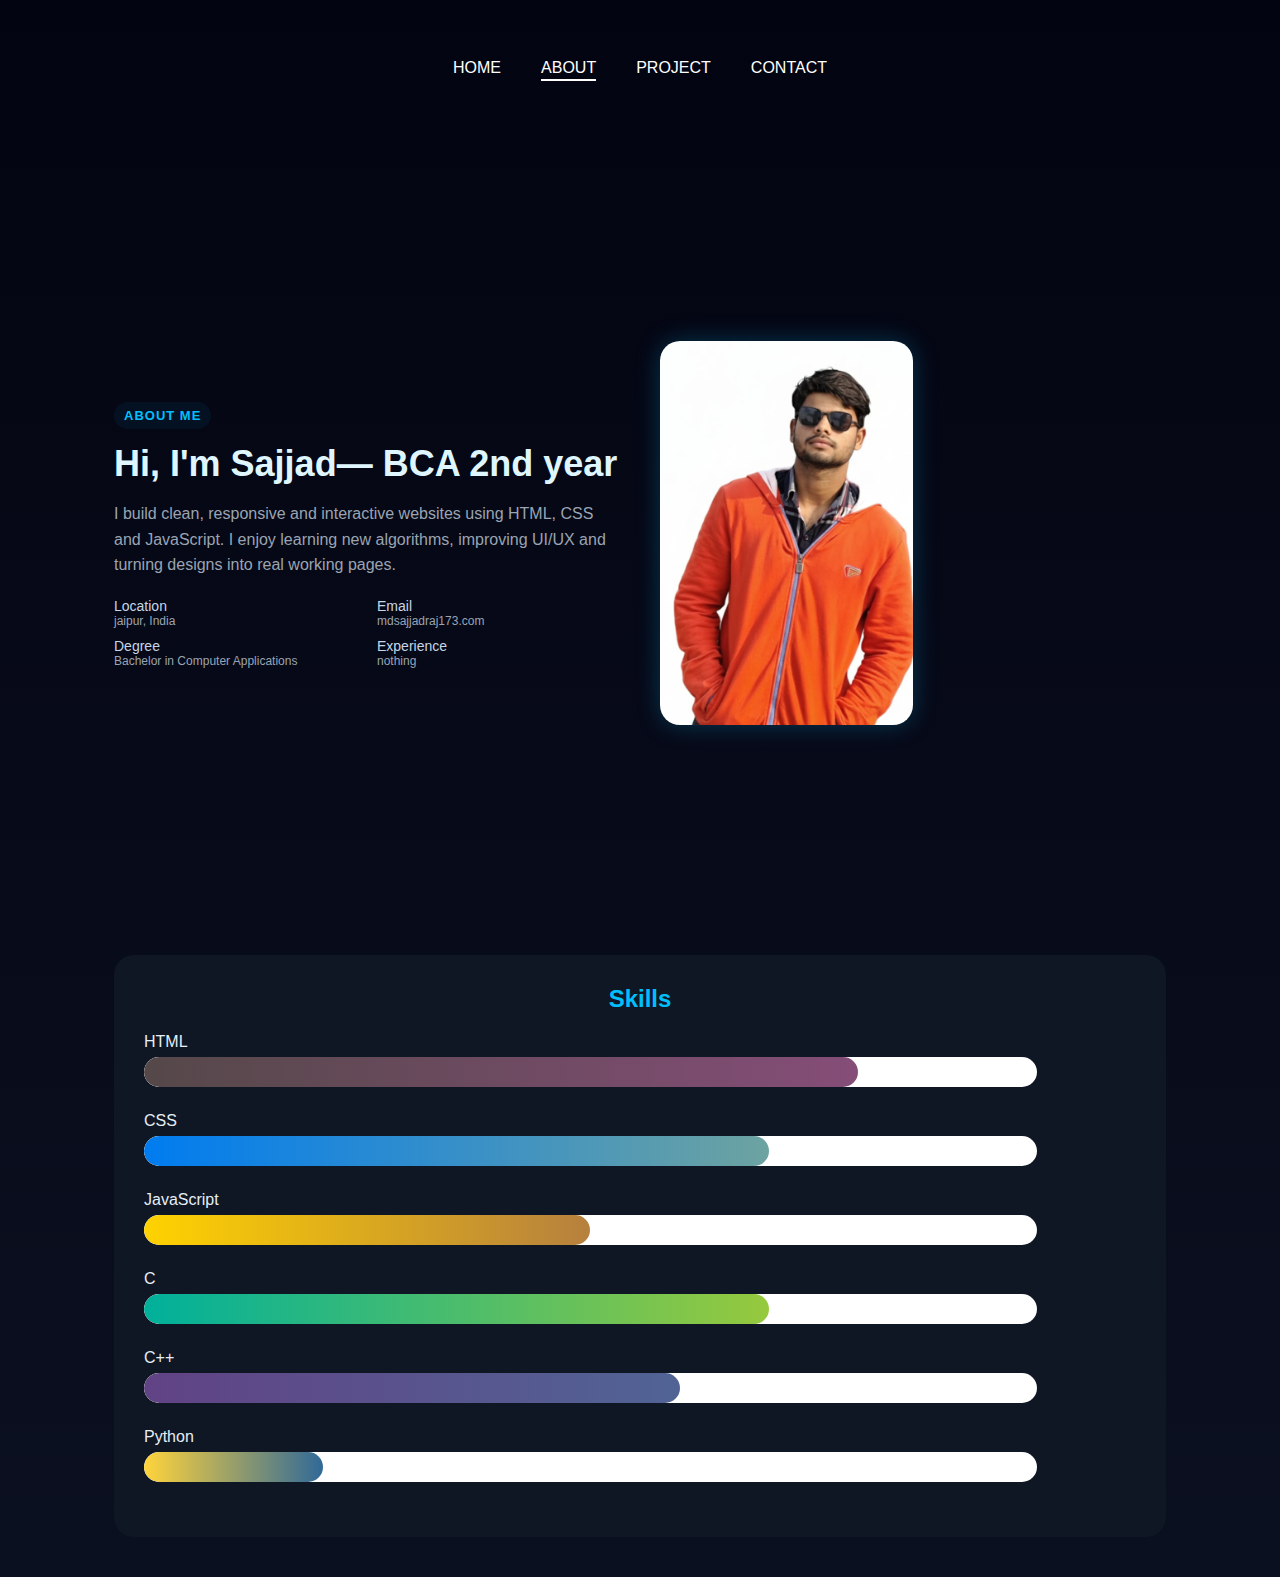
<file: about.html>
<!DOCTYPE html>
<html lang="en">

<head>
    <meta charset="utf-8" />
    <meta name="viewport" content="width=device-width, initial-scale=1" />
    <title>About — Portfolio</title>
<link rel="stylesheet" href="about.css">
</head>

<body>
            <ul class="nav-list">
            <li><a href="index.html" >Home</a></li>
            <li><a href="./about.html" class="active">About</a></li>
            <li><a href="./project.html">Project</a></li>
            <li><a href="./contact.html">contact</a></li>

        </ul>
    <div class="wrap">
        <section class="hero">
            <div class="hero-left">
                <div class="kicker">ABOUT ME</div>
                <h1>Hi, I'm Sajjad— BCA 2nd year</h1>
                <p>I build clean, responsive and interactive websites using HTML, CSS and JavaScript. I enjoy learning
                    new algorithms, improving UI/UX and turning designs into real working pages.</p>

                <div class="info-list">
                    <div class="info-item">Location<span>jaipur, India</span></div>
                    <div class="info-item">Email<span>mdsajjadraj173.com</span></div>
                    <div class="info-item">Degree<span>Bachelor in Computer Applications</span></div>
                    <div class="info-item">Experience<span>nothing</span></div>
                </div>
            </div>
            <div class="hero-right">
                <img src="./png1.jpeg" alt="Sajjad Profile Photo">
            </div>
        </section>

        <section class="skills-section">
            <h2>Skills</h2>
            <div class="skill">
                <div class="skill-name">HTML</div>
                <div class="progress-bar">
                    <div class="progress html"></div>
                </div>
            </div>
            <div class="skill">
                <div class="skill-name">CSS</div>
                <div class="progress-bar">
                    <div class="progress css"></div>
                </div>
            </div>
            <div class="skill">
                <div class="skill-name">JavaScript</div>
                <div class="progress-bar">
                    <div class="progress js"></div>
                </div>
            </div>
            <div class="skill">
                <div class="skill-name">C</div>
                <div class="progress-bar">
                    <div class="progress c"></div>
                </div>
            </div>
            <div class="skill">
                <div class="skill-name">C++</div>
                <div class="progress-bar">
                    <div class="progress cpp"></div>
                </div>
            </div>
            <div class="skill">
                <div class="skill-name">Python</div>
                <div class="progress-bar">
                    <div class="progress py"></div>
                </div>
            </div>
            <!-- <div class="skill"><div class="skill-name">AI / ML</div><div class="progress-bar"><div class="progress ai"></div></div></div> -->
        </section>
    </div>
</body>

</html>
</file>
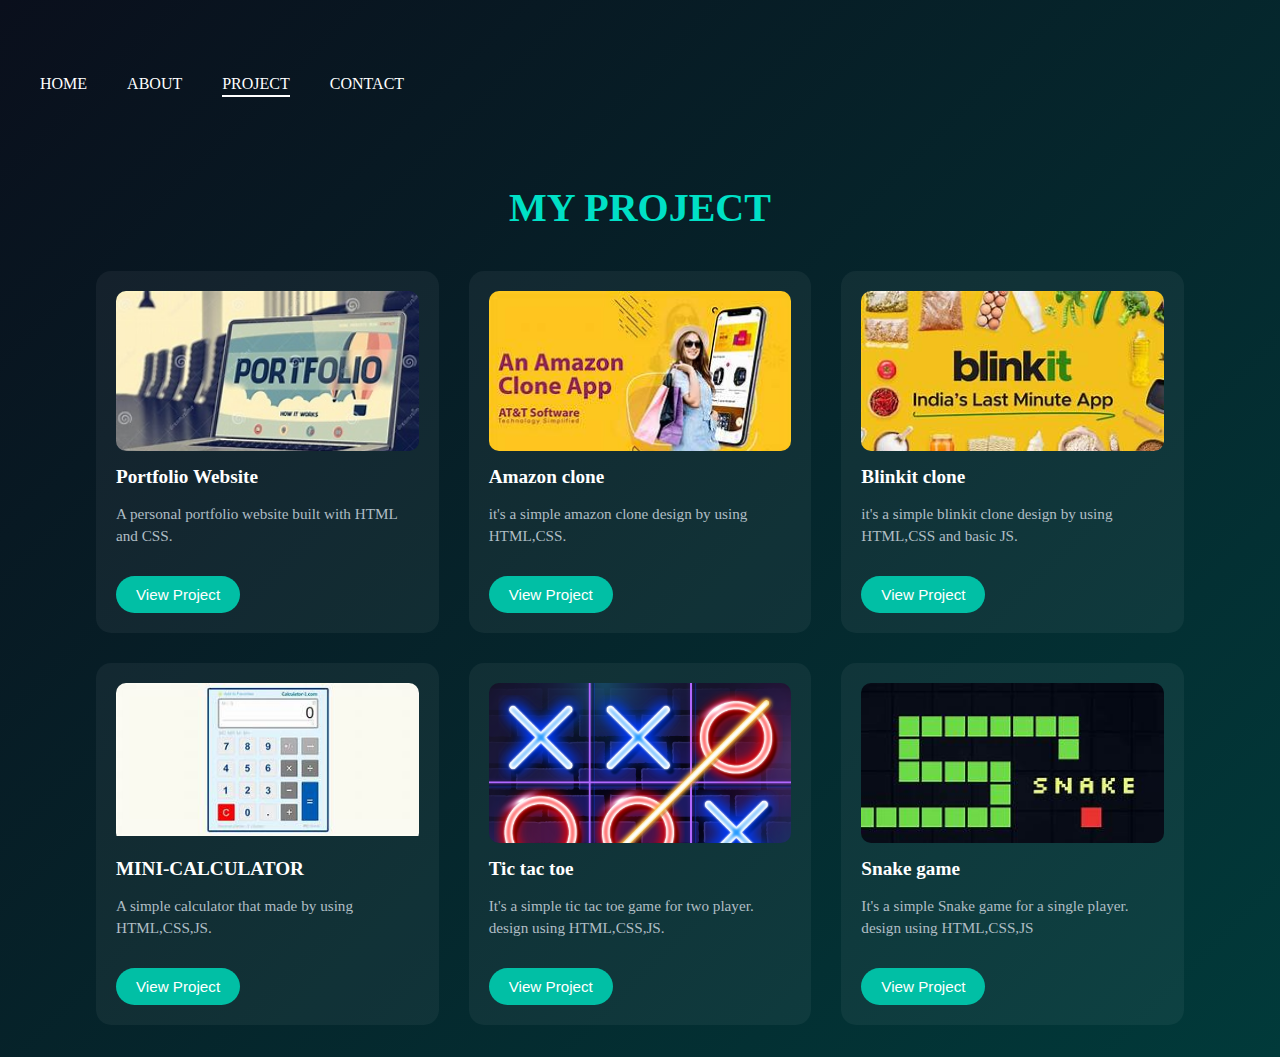
<file: project.html>
<!DOCTYPE html>
<html lang="en">
<head>
  <meta charset="UTF-8">
  <meta name="viewport" content="width=device-width, initial-scale=1.0">
  <title>My Project Section</title>
  <link rel="stylesheet" href="project.css">
</head>
<body>
     <ul class="nav-list">
            <li><a href="./index.html">Home</a></li>
            <li><a href="./about.html">About</a></li>
            <li><a href="./project.html"  class="active">Project</a></li>
            <li><a href="./contact.html">contact</a></li>

        </ul>
  <section class="projects" id="projects">
    <div class="container">
      <h2 class="section-title">MY PROJECT</h2>
      <div class="project-grid">
        
        <!-- Project Card 1 -->
        <div class="project-card">
          <div class="project-img">
   
          </div>
          <h3>Portfolio Website</h3>
          <p>A personal portfolio website built with HTML and CSS.</p>
        
          <a href="./index.html" class="bth"><button>View Project</button></a>
        </div>

        <!-- Project Card 2 -->
        <div class="project-card">
          <div class="project-img project2"></div>
          <h3>Amazon clone </h3>
          <p>it's a simple amazon clone design by using HTML,CSS.</p>
          <a href="\html\amazon.html"> <button>View Project</button></a>
        </div>

        <!-- Project Card 3 -->
        <div class="project-card">
          <div class="project-img project3"></div>
          <h3>Blinkit clone</h3>
          <p>it's a  simple blinkit clone design by using HTML,CSS and basic JS.</p>
          <a href="\blinkit clone\index1.html"> <button>View Project</button></a>
        </div>

        <!-- Project Card 4 -->
        <div class="project-card">
          <div class="project-img project4"></div>
          <h3>MINI-CALCULATOR</h3>
          <p>A simple calculator that made by using HTML,CSS,JS.</p>
         
         <a href="\Calculator\index.html"><button>View Project</button></a> 
        </div>

        <!-- Project Card 5 -->
        <div class="project-card">
          <div class="project-img project5"></div>
          <h3>Tic tac toe </h3>
          <p>It's a simple tic tac toe game for two player. design using HTML,CSS,JS.</p>
          <a href="\Tic Tac Toe\index.html"><button>View Project</button></a>
        </div>

        <!-- Project Card 6 -->
        <div class="project-card">
          <div class="project-img project6"></div>
          <h3>Snake game</h3>
          <p>It's a simple Snake  game for a single player. design using HTML,CSS,JS</p>
          <a href="\snake game\index.html"> <button>View Project</button></a>
        </div>

      </div>
    </div>
  </section>
</body>
</html>
</file>
<file: about.css>
:root {
            --bg: #0b1020;
            --card: #0f1724;
            --accent: #00bfff;
            --muted: #9aa4b2;
        }

        * {
            box-sizing: border-box;
            margin: 0;
            padding: 0;
        }

        body {
            font-family: 'Poppins', sans-serif;
            background: linear-gradient(180deg, #030411 0%, var(--bg) 100%);
            color: #e6eef6;
        }

        .wrap {
            max-width: 1100px;
            margin: auto;
            padding: 40px 24px;
        }

        /* =========== HERO =========== */
        .hero {
            display: grid;
            grid-template-columns: 1fr 1fr;
            align-items: center;
            gap: 40px;
            min-height: 80vh;
            animation: fadein 1s ease-out both;
        }

        .hero-left .kicker {
            color: var(--accent);
            font-weight: 600;
            font-size: 13px;
            letter-spacing: 1px;
            background: rgba(0, 191, 255, 0.06);
            padding: 6px 10px;
            border-radius: 999px;
            display: inline-block;
            margin-bottom: 14px;
        }

        .hero-left h1 {
            font-size: 36px;
            color: #dff6ff;
            margin-bottom: 16px;
        }

        .hero-left p {
            color: var(--muted);
            font-size: 16px;
            line-height: 1.6;
        }

        .info-list {
            display: grid;
            grid-template-columns: repeat(2, 1fr);
            gap: 10px 20px;
            margin-top: 20px;
        }

        .info-item {
            font-size: 14px;
            color: #c6d6e6;
        }

        .info-item span {
            color: var(--muted);
            display: block;
            font-size: 12px;
        }

        .hero-right img {
            width: 50%;
            height: 50%;
            object-fit: cover;
            border-radius: 20px;
            box-shadow: 0 0 25px #00bfff40;
        }

        /* =========== SKILLS =========== */
        .skills-section {
            background: var(--card);
            padding: 30px;
            border-radius: 20px;
            margin-top: 60px;
            animation: fadein 1.5s ease both;
        }

        .skills-section h2 {
            color: var(--accent);
            margin-bottom: 20px;
            text-align: center;
        }

        .skill {
            margin-bottom: 25px;
        }

        .skill-name {
            margin-bottom: 6px;
            font-weight: 500;
        }

        .progress-bar {
           width: 90%;
            background: hsl(0, 0%, 100%);
            border-radius: 20px;
            overflow: hidden;
            height: 30px;

        }
   span{
         font-size: 1rem;

   }

.progress{
   
            height: 100%;
            border-radius: 20px;
            color: #fff;

            font-size: 1rem;
            display: flex;
            align-items: center;
     justify-content: right;
  padding-right: 8px; 
  border: none;
 animation: grow 1.5s ease backwards; 
            
      

        } 

        .html {

                       background: linear-gradient(90deg, #554849, #854d78);
            width:80%;
        }

        .css {
            background: linear-gradient(90deg, #007cf0, #6da3a1);
            width: 70%;
        }

        .js {
            background: linear-gradient(90deg, #ffd200, #b6803e);
            width: 50%;
        }

        .c {
            background: linear-gradient(90deg, #00b09b, #96c93d);
            width: 70%;
        }

        .cpp {
            background: linear-gradient(90deg, #614385, #516395);
            width: 60%;
        }

        .py {
            background: linear-gradient(90deg, #ffd43b, #306998);
            width: 20%;
        }

      
       
        /* =========== Animations =========== */
        @keyframes fadein {
            from {
                opacity: 0;
                transform: translateY(30px);
            }

            to {
                opacity: 1;
                transform: translateY(0);
            }
        }

        @keyframes grow {
            from {
                width: 0;
            }

            to {
                width: var(--width);
            }
        }

        @media(max-width:768px) {
            .hero {
                grid-template-columns: 1fr;
                text-align: center;
            }

            .info-list {
                grid-template-columns: 1fr;
            }

            .hero-right {
                order: -1;
            }
        }

        

.nav-list {
    display: flex;
    gap: 2.5rem;
    height: 15vh;
    width: 100%;
    justify-content: center;
    align-items: center;
    position: fixed;

}

.nav-list {
    list-style: none;
     z-index: 1000;  
     position: sticky;
}

.nav-list li a {
    text-decoration: none;
    text-transform: uppercase;
    font-size: 1rem;
    color: #fFF;
    position: relative;


}
.nav-list li a::after,.nav-list .active::after{
    content: "";
    position: absolute;
    background: #fff;
    width: 100%;
    height: .1rem;
    left: 0;
    bottom: -5px;
    transform: scaleX(0);
    transform-origin: bottom right;
    transition: transform .5s;
}

.nav-list li a:hover::after, .nav-list .active::after{
    transform: scaleX(1);
    transform-origin: bottom left;
}
</file>
<file: project.css>
/* ===== Global Styles ===== */
body {
  margin: 0;
  /* font-family: 'Poppins', sans-serif; */
  background: linear-gradient(135deg, #0A0F1C, #013A3A);
  color: #fff;
}

/* ===== Section Container ===== */
.projects {
  padding: 0 0 2rem 0;
  text-align: center;
}

.section-title {
  font-size: 2.5rem;
  margin-bottom: 40px;
  color: #00E0C6;
}

/* ===== Grid Layout ===== */
.project-grid {
  display: grid;
  grid-template-columns: repeat(3, 1fr);
  gap: 30px;
  width: 85%;
  margin: auto;
}

/* ===== Project Card ===== */
.project-card {
  background-color: rgba(255, 255, 255, 0.05);
  border-radius: 15px;
  padding: 20px;
  text-align: left;
  transition: transform 0.3s ease, box-shadow 0.3s ease;
}

.project-card:hover {
  transform: translateY(-8px);
  box-shadow: 0 8px 20px rgba(0, 224, 198, 0.3);
}


/* ===== Image Placeholder ===== */
.project-img {
  width: 100%;
  height: 160px;
 /* background-image: url("project1.jpg"); */
/* background-color: #00E0C6; */
     background-size: 100%;
     background-image: url("project1.jpg");
 background-repeat: no-repeat;
  border-radius: 10px;
  margin-bottom: 15px;
}
.project2{
     background-size: 100%;
     background-image: url("project2.jpg");
 background-repeat: no-repeat;
}
.project3{
     background-size: 100%;
     background-image: url("project3.jpg");
 background-repeat: no-repeat;
}
.project4{
     background-size: 100%;
     background-image: url("project4.jpg");
 background-repeat: no-repeat;
}
.project5{
     background-size: 100%;
     background-image: url("project5.png");
 background-repeat: no-repeat;
}
.project6{
     background-size: 100%;
     background-image: url("project6.jpg");
 background-repeat: no-repeat;
}
/* ===== Text ===== */
.project-card h3 {
  margin: 10px 0 8px;
  font-size: 1.2rem;
  color: #fff;
}

.project-card p {
  color: #B0BEC5;
  font-size: 0.95rem;
  line-height: 1.4;
}

/* ===== Button ===== */
button {
  margin-top: 15px;
  background-color: #01BFA5;
  color: #fff;
  border: none;
  padding: 10px 20px;
  border-radius: 25px;
  font-size: 0.95rem;
  cursor: pointer;
  transition: all 0.3s ease;
}

button:hover {
  background-color: #14F0D2;
  color: #0A0F1C;
}

/* ===== Responsive Design ===== */
@media (max-width: 1024px) {
  .project-grid {
    grid-template-columns: repeat(2, 1fr);
  }
}

@media (max-width: 768px) {
  .project-grid {
    grid-template-columns: 1fr;
  }
}


.nav-list {
    display: flex;
    gap: 2.5rem;
    height: 15vh;
    width: 100%;
    justify-content: start;
    align-items: center;
    position: fixed;

}

.nav-list {
    list-style: none;
     z-index: 1000;  
     position: sticky;
}

.nav-list li a {
    text-decoration: none;
    text-transform: uppercase;
    font-size: 1rem;
    color: #fFF;
    position: relative;


}
.nav-list li a::after,.nav-list .active::after{
    content: "";
    position: absolute;
    background: #fff;
    width: 100%;
    height: .1rem;
    left: 0;
    bottom: -5px;
    transform: scaleX(0);
    transform-origin: bottom right;
    transition: transform .5s;
}

.nav-list li a:hover::after, .nav-list .active::after{
    transform: scaleX(1);
    transform-origin: bottom left;
}
</file>
